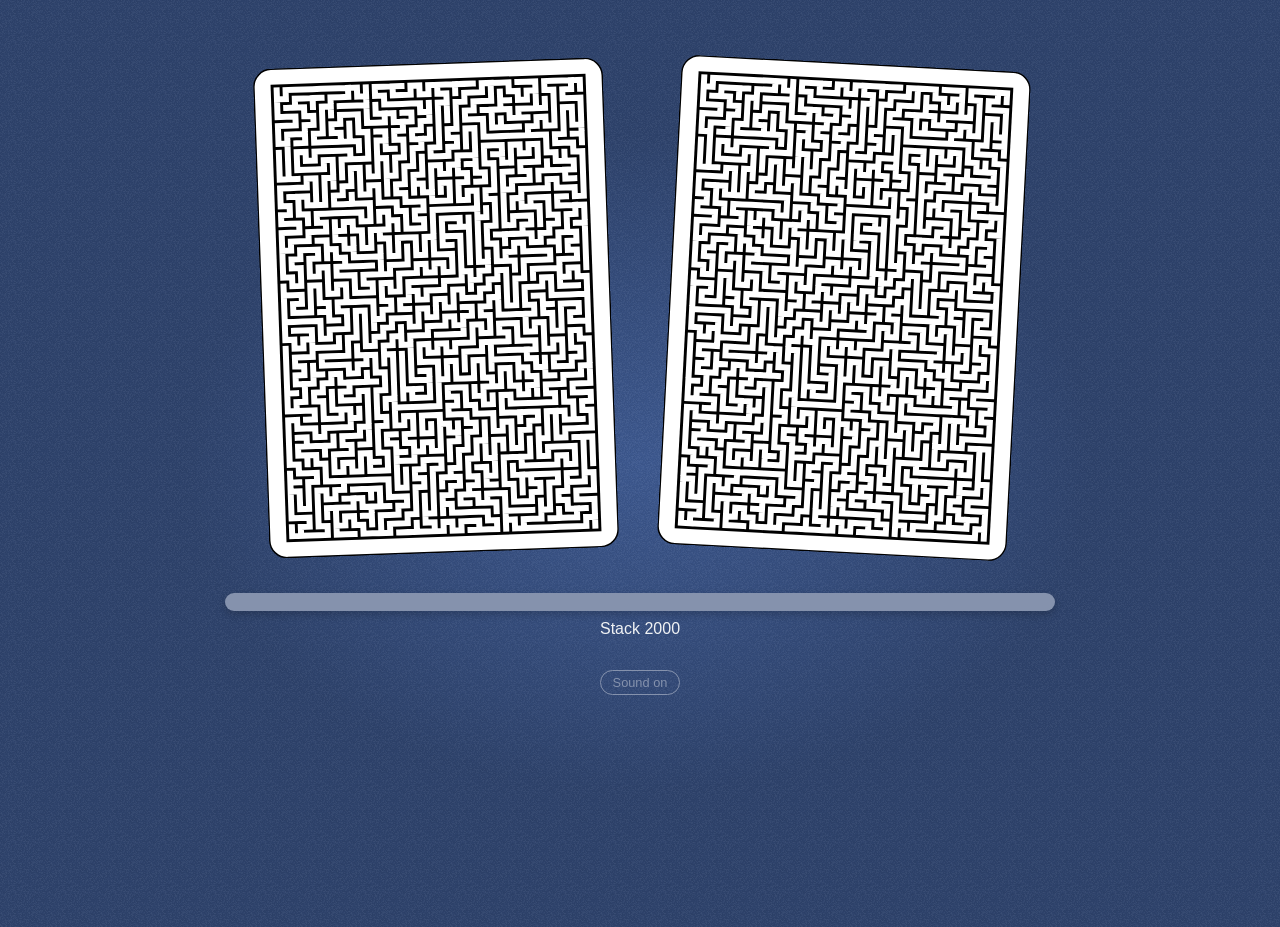
<file: hole-cards.html>
<!DOCTYPE HTML>
<html>

<head>
	<meta charset="utf-8">
	<meta name='viewport' content='width=device-width, initial-scale=1.0, maximum-scale=1.0, user-scalable=no'>
	<meta name="apple-mobile-web-app-capable" content="yes">
	<meta name="apple-mobile-web-app-title" content="Poker">
	<meta name="apple-mobile-web-app-status-bar-style" content="black">
	<meta name="theme-color" content="#ccc" />
	<meta http-equiv="Content-Security-Policy"
		content="default-src 'self'; connect-src 'self'; font-src 'self'; img-src 'self' data: blob:; script-src 'self'; style-src 'self' 'unsafe-inline'; object-src 'none'; base-uri 'self'; form-action 'self'">

	<title>Hole Cards</title>

	<link rel="apple-touch-icon" href="icons/180x180.png" />
	<link rel="shortcut icon" href="icons/favicon.png">
	<link rel="manifest" href="manifest.json">
	<link rel="stylesheet" href="css/style.css">
</head>

<body id="hole-cards">
	<div id="single">
		<div class="hole-cards ">
			<img class="big" src="cards/1B.svg">
			<img class="big" src="cards/1B.svg">
			<div class="pill win-probability hidden"></div>
			<div class="pill hand-strength hidden"></div>
		</div>
		<h3>Player Name</h3>
		<div class="chips"><span class="total">2000</span><span class="bet hidden">0</span><span id="pot"
				class="hidden">0</span>
		</div>
		<div id="single-action-panel" class="hidden">
			<section class="actions">
				<button type="button" id="single-fold-button" class="hidden" name="button">Fold</button>
				<button type="button" id="single-action-button" class="hidden" name="button">Check</button>
				<div id="single-amount-controls" class="amount-controls hidden">
					<button type="button" id="single-amount-decrement-button" class="amount-step-button"
						name="button">-</button>
					<input type="range" id="single-amount-slider" name="amount" value="0" min="0" max="2000" step="10">
					<output id="single-slider-output">0</output>
					<button type="button" id="single-amount-increment-button" class="amount-step-button"
						name="button">+</button>
				</div>
				<a id="single-switch-link" class="action-link hidden" href="remoteTable.html">switch to full table
					view</a>
			</section>
		</div>
		<div id="singleview-notifications" class="hidden">
		</div>
		<button type="button" id="sound-button" class="sound-toggle">Sound on</button>
	</div>
	<script type="module" src="./js/singleView.js"></script>
</body>

</html>
</file>
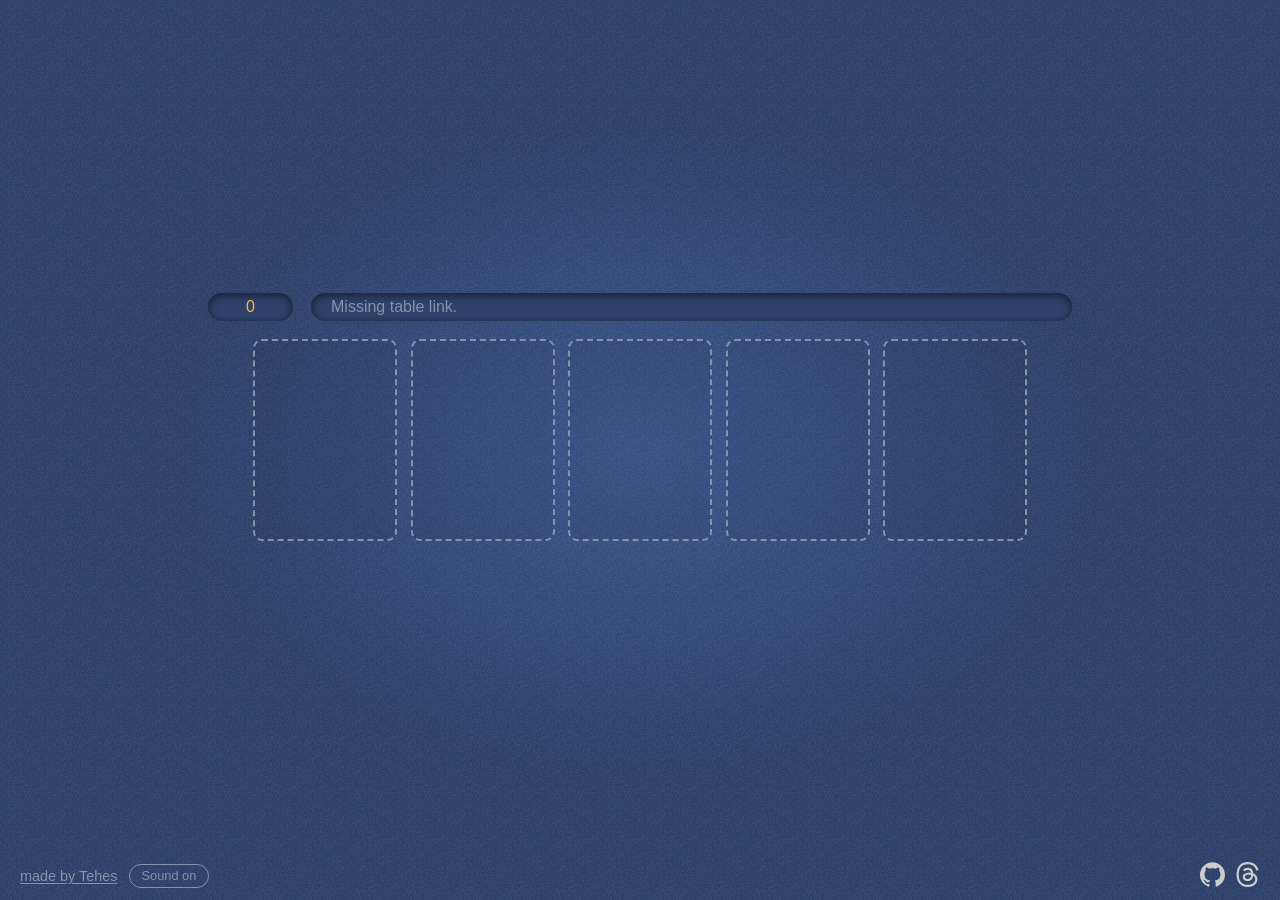
<file: remoteTable.html>
<!DOCTYPE html>
<html>

<head>
	<meta charset="utf-8">
	<meta name="viewport" content="width=device-width, initial-scale=1.0, maximum-scale=1.0, user-scalable=no">
	<meta name="apple-mobile-web-app-capable" content="yes">
	<meta name="apple-mobile-web-app-title" content="Poker">
	<meta name="apple-mobile-web-app-status-bar-style" content="black">
	<meta name="theme-color" content="#2e426b" />
	<meta http-equiv="Content-Security-Policy"
		content="default-src 'self'; connect-src 'self'; font-src 'self'; img-src 'self' data: blob:; script-src 'self'; style-src 'self' 'unsafe-inline'; object-src 'none'; base-uri 'self'; form-action 'self'">

	<title>Remote Table</title>

	<link rel="apple-touch-icon" href="icons/180x180.png" />
	<link rel="icon" href="icons/favicon.png" type="image/png" sizes="32x32">
	<link rel="icon" href="icons/poker-chip.svg" type="image/svg+xml">
	<link rel="manifest" href="manifest.json">
	<link rel="stylesheet" href="css/style.css">
</head>

<body id="remote-table">
	<main>
		<div class="seat hidden" data-seat-slot="0">
			<div class="hole-cards">
				<img class="card" src="cards/1B.svg">
				<img class="card" src="cards/1B.svg">
				<img class="blind-icons hidden dealer" src="icons/dealer.svg">
				<img class="blind-icons hidden small-blind" src="icons/small-blind.svg">
				<img class="blind-icons hidden big-blind" src="icons/big-blind.svg">
				<div class="winner-reaction hidden"></div>
				<div class="pill win-probability hidden"></div>
				<div class="pill hand-strength hidden"></div>
			</div>
			<h3></h3>
			<div class="chips">
				<div class="stack-visual">
					<img src="icons/chip.svg" alt="" style="--stack-index: 0;">
					<img src="icons/chip.svg" alt="" style="--stack-index: 1;">
					<img src="icons/chip.svg" alt="" style="--stack-index: 2;">
					<img src="icons/chip.svg" alt="" style="--stack-index: 3;">
					<img src="icons/chip.svg" alt="" style="--stack-index: 4;">
					<img src="icons/chip.svg" alt="" style="--stack-index: 5;">
					<img src="icons/chip.svg" alt="" style="--stack-index: 6;">
					<img src="icons/chip.svg" alt="" style="--stack-index: 7;">
					<img src="icons/chip.svg" alt="" style="--stack-index: 8;">
					<img src="icons/chip.svg" alt="" style="--stack-index: 9;">
				</div>
				<div class="stack-values">
					<div class="total">0</div>
					<div class="bet">0</div>
				</div>
			</div>
		</div>
		<div class="seat hidden" data-seat-slot="1">
			<div class="hole-cards">
				<img class="card" src="cards/1B.svg">
				<img class="card" src="cards/1B.svg">
				<img class="blind-icons hidden dealer" src="icons/dealer.svg">
				<img class="blind-icons hidden small-blind" src="icons/small-blind.svg">
				<img class="blind-icons hidden big-blind" src="icons/big-blind.svg">
				<div class="winner-reaction hidden"></div>
				<div class="pill win-probability hidden"></div>
				<div class="pill hand-strength hidden"></div>
			</div>
			<h3></h3>
			<div class="chips">
				<div class="stack-visual">
					<img src="icons/chip.svg" alt="" style="--stack-index: 0;">
					<img src="icons/chip.svg" alt="" style="--stack-index: 1;">
					<img src="icons/chip.svg" alt="" style="--stack-index: 2;">
					<img src="icons/chip.svg" alt="" style="--stack-index: 3;">
					<img src="icons/chip.svg" alt="" style="--stack-index: 4;">
					<img src="icons/chip.svg" alt="" style="--stack-index: 5;">
					<img src="icons/chip.svg" alt="" style="--stack-index: 6;">
					<img src="icons/chip.svg" alt="" style="--stack-index: 7;">
					<img src="icons/chip.svg" alt="" style="--stack-index: 8;">
					<img src="icons/chip.svg" alt="" style="--stack-index: 9;">
				</div>
				<div class="stack-values">
					<div class="total">0</div>
					<div class="bet">0</div>
				</div>
			</div>
		</div>
		<div class="seat hidden" data-seat-slot="2">
			<div class="hole-cards">
				<img class="card" src="cards/1B.svg">
				<img class="card" src="cards/1B.svg">
				<img class="blind-icons hidden dealer" src="icons/dealer.svg">
				<img class="blind-icons hidden small-blind" src="icons/small-blind.svg">
				<img class="blind-icons hidden big-blind" src="icons/big-blind.svg">
				<div class="winner-reaction hidden"></div>
				<div class="pill win-probability hidden"></div>
				<div class="pill hand-strength hidden"></div>
			</div>
			<h3></h3>
			<div class="chips">
				<div class="stack-visual">
					<img src="icons/chip.svg" alt="" style="--stack-index: 0;">
					<img src="icons/chip.svg" alt="" style="--stack-index: 1;">
					<img src="icons/chip.svg" alt="" style="--stack-index: 2;">
					<img src="icons/chip.svg" alt="" style="--stack-index: 3;">
					<img src="icons/chip.svg" alt="" style="--stack-index: 4;">
					<img src="icons/chip.svg" alt="" style="--stack-index: 5;">
					<img src="icons/chip.svg" alt="" style="--stack-index: 6;">
					<img src="icons/chip.svg" alt="" style="--stack-index: 7;">
					<img src="icons/chip.svg" alt="" style="--stack-index: 8;">
					<img src="icons/chip.svg" alt="" style="--stack-index: 9;">
				</div>
				<div class="stack-values">
					<div class="total">0</div>
					<div class="bet">0</div>
				</div>
			</div>
		</div>
		<div class="seat hidden" data-seat-slot="3">
			<div class="hole-cards">
				<img class="card" src="cards/1B.svg">
				<img class="card" src="cards/1B.svg">
				<img class="blind-icons hidden dealer" src="icons/dealer.svg">
				<img class="blind-icons hidden small-blind" src="icons/small-blind.svg">
				<img class="blind-icons hidden big-blind" src="icons/big-blind.svg">
				<div class="winner-reaction hidden"></div>
				<div class="pill win-probability hidden"></div>
				<div class="pill hand-strength hidden"></div>
			</div>
			<h3></h3>
			<div class="chips">
				<div class="stack-visual">
					<img src="icons/chip.svg" alt="" style="--stack-index: 0;">
					<img src="icons/chip.svg" alt="" style="--stack-index: 1;">
					<img src="icons/chip.svg" alt="" style="--stack-index: 2;">
					<img src="icons/chip.svg" alt="" style="--stack-index: 3;">
					<img src="icons/chip.svg" alt="" style="--stack-index: 4;">
					<img src="icons/chip.svg" alt="" style="--stack-index: 5;">
					<img src="icons/chip.svg" alt="" style="--stack-index: 6;">
					<img src="icons/chip.svg" alt="" style="--stack-index: 7;">
					<img src="icons/chip.svg" alt="" style="--stack-index: 8;">
					<img src="icons/chip.svg" alt="" style="--stack-index: 9;">
				</div>
				<div class="stack-values">
					<div class="total">0</div>
					<div class="bet">0</div>
				</div>
			</div>
		</div>
		<div class="seat hidden" data-seat-slot="4">
			<div class="hole-cards">
				<img class="card" src="cards/1B.svg">
				<img class="card" src="cards/1B.svg">
				<img class="blind-icons hidden dealer" src="icons/dealer.svg">
				<img class="blind-icons hidden small-blind" src="icons/small-blind.svg">
				<img class="blind-icons hidden big-blind" src="icons/big-blind.svg">
				<div class="winner-reaction hidden"></div>
				<div class="pill win-probability hidden"></div>
				<div class="pill hand-strength hidden"></div>
			</div>
			<h3></h3>
			<div class="chips">
				<div class="stack-visual">
					<img src="icons/chip.svg" alt="" style="--stack-index: 0;">
					<img src="icons/chip.svg" alt="" style="--stack-index: 1;">
					<img src="icons/chip.svg" alt="" style="--stack-index: 2;">
					<img src="icons/chip.svg" alt="" style="--stack-index: 3;">
					<img src="icons/chip.svg" alt="" style="--stack-index: 4;">
					<img src="icons/chip.svg" alt="" style="--stack-index: 5;">
					<img src="icons/chip.svg" alt="" style="--stack-index: 6;">
					<img src="icons/chip.svg" alt="" style="--stack-index: 7;">
					<img src="icons/chip.svg" alt="" style="--stack-index: 8;">
					<img src="icons/chip.svg" alt="" style="--stack-index: 9;">
				</div>
				<div class="stack-values">
					<div class="total">0</div>
					<div class="bet">0</div>
				</div>
			</div>
		</div>
		<div class="seat hidden" data-seat-slot="5">
			<div class="hole-cards">
				<img class="card" src="cards/1B.svg">
				<img class="card" src="cards/1B.svg">
				<img class="blind-icons hidden dealer" src="icons/dealer.svg">
				<img class="blind-icons hidden small-blind" src="icons/small-blind.svg">
				<img class="blind-icons hidden big-blind" src="icons/big-blind.svg">
				<div class="winner-reaction hidden"></div>
				<div class="pill win-probability hidden"></div>
				<div class="pill hand-strength hidden"></div>
			</div>
			<h3></h3>
			<div class="chips">
				<div class="stack-visual">
					<img src="icons/chip.svg" alt="" style="--stack-index: 0;">
					<img src="icons/chip.svg" alt="" style="--stack-index: 1;">
					<img src="icons/chip.svg" alt="" style="--stack-index: 2;">
					<img src="icons/chip.svg" alt="" style="--stack-index: 3;">
					<img src="icons/chip.svg" alt="" style="--stack-index: 4;">
					<img src="icons/chip.svg" alt="" style="--stack-index: 5;">
					<img src="icons/chip.svg" alt="" style="--stack-index: 6;">
					<img src="icons/chip.svg" alt="" style="--stack-index: 7;">
					<img src="icons/chip.svg" alt="" style="--stack-index: 8;">
					<img src="icons/chip.svg" alt="" style="--stack-index: 9;">
				</div>
				<div class="stack-values">
					<div class="total">0</div>
					<div class="bet">0</div>
				</div>
			</div>
		</div>
		<div id="table-middle">
			<section class="infos">
				<div id="pot">0</div>
				<div id="notification">Loading table...</div>
			</section>
			<section id="community-cards">
				<div class="cardslot"></div>
				<div class="cardslot"></div>
				<div class="cardslot"></div>
				<div class="cardslot"></div>
				<div class="cardslot"></div>
			</section>
			<section class="actions">
				<button type="button" id="fold-button" class="hidden" name="button">
					Fold
				</button>
				<button type="button" id="action-button" class="hidden" name="button">
					Check
				</button>
				<div id="amount-controls" class="amount-controls hidden">
					<button type="button" id="amount-decrement-button" class="amount-step-button"
						name="button">-</button>
					<input type="range" id="amount-slider" name="amount" value="0" min="0" max="2000" step="10">
					<output>0</output>
					<button type="button" id="amount-increment-button" class="amount-step-button"
						name="button">+</button>
				</div>
				<a id="remote-switch-link" class="action-link hidden" href="hole-cards.html">switch to companion
					view</a>
			</section>
		</div>
	</main>
	<footer>
		<div id="credit">
			<a href="https://github.com/Tehes">made by Tehes</a>
			<button type="button" id="sound-button" class="sound-toggle">Sound on</button>
		</div>
		<div id="social">
			<a href="https://github.com/Tehes/poker"><img alt="Github-Logo" src="social/github.svg" width="25"
					height="25"></a>
			<a href="https://www.threads.net/@tehes83"><img alt="Threads-Logo" src="social/threads.svg" width="25"
					height="25"></a>
		</div>
	</footer>
	<script type="module" src="./js/remoteTable.js"></script>
</body>

</html>
</file>
<file: css/style.css>
:root {
    --achromatic: 0, 0%;
    --blue: hsl(220, 40%, 30%);
    --blue-darker: hsl(221, 39%, 20%);
    --blue-lighter: hsl(220, 40%, 40%);
    --blue-lightest: hsl(221, 20%, 60%);
    --font-color: hsl(220, 14%, 95%);
    --red-suit: hsl(0, 100%, 50%);
    --black-suit: hsl(var(--achromatic), 0%);
    --shadow: rgba(0, 0, 0, 0.4) 0px 3px 8px;
    --shadow-pressed: rgba(0, 0, 0, 0.6) 0px 2px 8px;
    --shadow-light: rgba(0, 0, 0, 0.2) 0px 3px 8px;
    --shadow-close: hsla(0, 0%, 0%, 0.5) 1px 1px 4px;
    --yellow: hsl(40, 90%, 60%);
    --yellow-active: hsl(40, 100%, 50%);
    --invalid: hsl(0, 100%, 50%)
}

* {
    box-sizing: border-box;
    touch-action: manipulation;
    /* disable double tap to zoom */
}

html {
    -webkit-tap-highlight-color: rgba(0, 0, 0, 0);
    min-height: 100dvh;
    margin: 0;
    padding: 0;
    background-color: var(--blue);
}

body {
    user-select: none;
    -webkit-user-select: none;
    -webkit-touch-callout: none;
    margin: 0;
    padding: 0;
    color: var(--font-color);
    font-size: 100%;
    font-family: 'Secular One', sans-serif;
    /* Uses dynamic viewport height for better handling of mobile viewports */
    min-height: inherit;
    display: flex;
    flex-direction: column;
    background-image: radial-gradient(var(--blue-lighter) 0%, var(--blue) 50%),
        url("[data-uri] nO3Wp/3fEV5a+4wz //6qy8JxjZsmxxy5+4w9CDNJY09T072iKG0EnOS0arEYgXqYnXcYHwjTtUNAcMelOd4xpkoqiTYICWFq0JSiPfPDQdnt+4/wuqcXY47QILbgAAAABJRU5ErkJggg==");
    background-repeat: no-repeat, repeat;
    background-size: cover, auto;
    background-blend-mode: overlay;
}

@supports not (height: 100dvh) {
    html {
        height: -webkit-fill-available;
    }

    body {
        min-height: -webkit-fill-available;
    }
}

h1,
h2,
h3,
h4 {
    font-weight: normal;
    margin: 0;
    padding: 0;
}

a {
    text-decoration-skip-ink: auto;
    color: currentColor;
    text-decoration: none;
}

a:where(:hover, :focus) {
    color: var(--font-color);
}

button {
    width: clamp(71px, 18vw, 138px);
    background-color: var(--yellow);
    color: var(--blue-darker);
    border: none;
    padding: 1.5vmin 3vmin;
    margin: 0 2vmin;
    font-size: 1em;
    font-family: 'Secular One', sans-serif;
    border-radius: 1vmin;
    cursor: pointer;
    box-shadow: var(--shadow);
}

button:active {
    box-shadow: var(--shadow-pressed);
    background-color: var(--yellow-active);
    transform: translateY(1px);
}

button:disabled {
    opacity: 0.7;
    cursor: default;
    box-shadow: var(--shadow-light);
}

:where(button, input, summary, [contenteditable="true"]):focus-visible {
    outline: 2px solid var(--yellow);
    outline-offset: 3px;
}

.amount-step-button {
    flex: 0 0 45px;
    padding: 1.5vmin 0;
    margin: 0;
    max-height: 25px;
    border-radius: 999px;
    display: inline-flex;
    align-items: center;
    justify-content: center;
    font-size: 1.5rem;
    line-height: 1;
}

.amount-controls {
    flex: 1 1 445px;
    max-width: 100%;
    display: flex;
    align-items: center;
    flex-wrap: wrap;
    gap: 2vmin;
    margin: 0 2vmin;
}

.pot-presets {
    flex: 1 0 100%;
    display: grid;
    grid-template-columns: repeat(6, minmax(0, 1fr));
    gap: 8px;
    margin-top: 4px;
}

.pot-presets.is-three-bet {
    grid-template-columns: repeat(3, minmax(0, 1fr));
}

.pot-presets > span {
    grid-column: 1 / -1;
    color: var(--blue-lightest);
    font-size: 0.78rem;
    text-align: center;
}

.pot-presets > button {
    width: 100%;
    min-width: 0;
    min-height: 44px;
    margin: 0;
    padding: 0.4rem;
    border: 1px solid hsla(0, 0%, 100%, 0.2);
    border-radius: 8px;
    background: var(--blue-darker);
    color: var(--font-color);
    box-shadow: none;
    font-size: 0.9rem;
}

.pot-presets > button:where(:hover, :focus-visible) {
    background: var(--blue);
}

.pot-presets > button:disabled {
    opacity: 0.4;
}

.action-link {
    padding: 1vmin 2vmin;
    border-radius: 1vmin;
    border: 1px solid var(--font-color);
    background-color: var(--blue);
    color: var(--font-color);
    font-size: 0.9rem;
    box-shadow: var(--shadow);
    width: max-content;
}

.action-link:where(:hover, :focus) {
    color: var(--yellow);
    border: 1px solid var(--yellow);
}

.action-link:active {
    color: var(--yellow-active);
    border: 1px solid var(--yellow-active);
    box-shadow: var(--shadow-pressed);
    transform: translateY(1px);
}

#start-button,
#new-round-cancel-button,
#instructions-button,
#fast-forward-button {
    width: auto;
}

#new-round-countdown-value {
    display: inline-block;
    min-width: 2ch;
    text-align: left;
    font-variant-numeric: tabular-nums;
}

.new-round-controls {
    display: inline-flex;
    align-items: center;
}

.new-round-controls.new-round-countdown-active {
    margin: 0 2vmin;
    border-radius: 1vmin;
    box-shadow: var(--shadow);
}

#start-button.new-round-countdown-active {
    margin: 0;
    border-top-right-radius: 0;
    border-bottom-right-radius: 0;
    box-shadow: none;
}

#new-round-cancel-button.new-round-countdown-active {
    background-color: var(--blue-darker);
    color: var(--yellow);
    margin: 0;
    border-top-left-radius: 0;
    border-bottom-left-radius: 0;
    box-shadow: none;
}

#start-button.new-round-countdown-active:active,
#new-round-cancel-button.new-round-countdown-active:active {
    background-color: var(--blue);
    box-shadow: none;
    transform: none;
}

input[type=range] {
    flex: 1 1 auto;
    min-width: 0;
    margin: 10px 0;
    -webkit-appearance: none;
    appearance: none;
    height: 25px;
    background: var(--yellow);
    outline: none;
    border-radius: 15px;
    box-shadow: var(--shadow);
}

input[type=range]::-webkit-slider-thumb {
    -webkit-appearance: none;
    appearance: none;
    width: 45px;
    height: 45px;
    background: url('../icons/chip.svg'), var(--yellow);
    cursor: pointer;
    border-radius: 50%;
    box-shadow: var(--shadow);
}

input[type=range]::-moz-range-thumb {
    width: 45px;
    height: 45px;
    background: url('../icons/chip.svg'), var(--yellow);
    cursor: pointer;
    border-radius: 50%;
    box-shadow: var(--shadow);
}

input[type=range]:disabled {
    opacity: 0.7;
}

output {
    width: 76px;
    text-align: center;
    background-color: var(--blue);
    box-shadow: inset var(--shadow-pressed);
    color: var(--yellow);
    border-radius: 999px;
    padding: 5px 1rem;
    font-size: 1em;
}

output.invalid {
    color: var(--invalid);
}

.hidden {
    display: none !important;
}

.local-file-help {
    position: fixed;
    inset: 0;
    z-index: 3000;
    display: grid;
    place-items: center;
    padding: 1rem;
    background: hsla(221, 39%, 10%, 0.95);
}

.local-file-help > div {
    width: min(460px, 100%);
    padding: 1.5rem;
    border: 1px solid hsla(0, 0%, 100%, 0.2);
    border-radius: 15px;
    background: var(--blue-darker);
    box-shadow: var(--shadow);
}

.local-file-help p {
    margin-bottom: 0;
    line-height: 1.5;
}

.local-file-help code {
    color: var(--yellow);
}

/* The table chrome keeps review and session controls away from the playing surface. */
.table-header {
    position: relative;
    z-index: 1500;
    display: flex;
    align-items: center;
    justify-content: space-between;
    gap: 1rem;
    width: min(1200px, calc(100% - 32px));
    min-height: 64px;
    margin: 12px auto 0;
    padding: 10px 12px 10px 20px;
    border: 1px solid hsla(0, 0%, 100%, 0.14);
    border-radius: 16px;
    background: color-mix(in srgb, var(--blue-darker) 92%, transparent);
    box-shadow: var(--shadow);
    backdrop-filter: blur(14px);
}

.table-header-copy {
    min-width: 0;
    display: flex;
    flex-direction: column;
    gap: 0.2rem;
}

.table-eyebrow {
    color: var(--blue-lightest);
    font-size: 0.7rem;
    letter-spacing: 0.16em;
    line-height: 1.1;
}

.table-origin-credit {
    color: var(--blue-lightest);
    font-size: 0.72rem;
    line-height: 1.3;
}

.table-origin-credit a,
.account-origin-credit a,
#credit a {
    text-decoration: underline;
    text-underline-offset: 0.15em;
}

.table-header .cash-status {
    color: var(--font-color);
    font-size: 0.95rem;
    line-height: 1.25;
    font-variant-numeric: tabular-nums;
}

.table-menu-wrap {
    position: relative;
    flex: 0 0 auto;
}

#table-menu-button {
    display: inline-flex;
    align-items: center;
    justify-content: center;
    gap: 0.6rem;
    width: auto;
    min-height: 44px;
    margin: 0;
    padding: 0.55rem 0.85rem;
    border: 1px solid hsla(0, 0%, 100%, 0.22);
    border-radius: 10px;
    background: hsla(0, 0%, 100%, 0.07);
    box-shadow: none;
    color: var(--font-color);
    font-size: 0.9rem;
    line-height: 1;
}

#table-menu-button:where(:hover, [aria-expanded="true"]) {
    background: hsla(0, 0%, 100%, 0.13);
    border-color: var(--blue-lightest);
}

.menu-icon {
    display: flex;
    flex-direction: column;
    justify-content: center;
    gap: 4px;
    width: 18px;
    height: 18px;
}

.menu-icon span {
    width: 18px;
    height: 2px;
    border-radius: 2px;
    background: currentColor;
}

.table-menu {
    position: absolute;
    top: calc(100% + 8px);
    right: 0;
    z-index: 1501;
    width: min(330px, calc(100vw - 24px));
    max-height: calc(100dvh - 90px);
    overflow-y: auto;
    padding: 8px;
    border: 1px solid hsla(0, 0%, 100%, 0.18);
    border-radius: 14px;
    background: var(--blue-darker);
    box-shadow: 0 20px 48px rgba(0, 0, 0, 0.42);
    animation: table-menu-enter 160ms ease-out;
}

@keyframes table-menu-enter {
    from { opacity: 0; transform: translateY(-5px); }
    to { opacity: 1; transform: translateY(0); }
}

.menu-section {
    display: flex;
    flex-direction: column;
    gap: 2px;
    padding: 8px 0;
}

.menu-section + .menu-section {
    border-top: 1px solid hsla(0, 0%, 100%, 0.12);
}

.menu-heading {
    padding: 5px 10px 7px;
    color: var(--blue-lightest);
    font-size: 0.7rem;
    letter-spacing: 0.14em;
    text-transform: uppercase;
}

.table-menu .menu-section > button {
    width: 100%;
    min-height: 44px;
    margin: 0;
    padding: 9px 10px;
    border: 0;
    border-radius: 8px;
    background: transparent;
    box-shadow: none;
    color: var(--font-color);
    font-size: 0.98rem;
    line-height: 1.3;
    text-align: left;
}

.table-menu .menu-section > button:where(:hover, :focus-visible) {
    background: hsla(0, 0%, 100%, 0.1);
}

.table-menu .menu-section > button:active {
    transform: none;
    background: hsla(0, 0%, 100%, 0.16);
}

.table-menu .menu-section > .menu-link {
    display: flex;
    align-items: center;
    justify-content: space-between;
    gap: 10px;
}

.table-menu .menu-link::after {
    content: "›";
    flex: 0 0 auto;
    color: var(--blue-lightest);
    font-size: 1.3rem;
    line-height: 1;
}

.account-status {
    margin: 0 10px 8px;
    color: var(--blue-lightest);
    font-size: 0.85rem;
    overflow-wrap: anywhere;
}

.account-gate {
    position: fixed;
    inset: 0;
    z-index: 3000;
    display: grid;
    place-items: center;
    padding: 16px;
    overflow-y: auto;
    background: var(--blue-darker);
}

.account-card {
    width: min(420px, 100%);
    display: grid;
    gap: 1rem;
    padding: 1.5rem;
    border: 1px solid hsla(0, 0%, 100%, 0.18);
    border-radius: 15px;
    background: var(--blue);
    box-shadow: var(--shadow);
}

.account-card p {
    margin: 0;
    color: var(--blue-lightest);
}

.account-card .account-origin-credit {
    font-size: 0.82rem;
    line-height: 1.45;
}

#account-google-button {
    width: 100%;
    min-height: 44px;
    margin: 0;
}

.account-card form,
.account-card label {
    display: grid;
    gap: 0.5rem;
}

.account-card input {
    min-height: 44px;
    width: 100%;
    padding: 0.6rem;
    border: 1px solid var(--blue-lightest);
    border-radius: 8px;
    background: var(--blue-darker);
    color: var(--font-color);
    font: inherit;
}

.account-actions {
    display: flex;
    flex-wrap: wrap;
    gap: 0.5rem;
}

.account-actions button {
    width: auto;
    min-height: 44px;
    margin: 0;
    padding: 0.55rem 0.8rem;
}

.menu-setting {
    min-width: 0;
    margin: 0;
    padding: 4px 10px 8px;
    border: 0;
}

.menu-setting legend {
    padding: 0;
    color: var(--font-color);
    font-size: 0.88rem;
}

.menu-choice {
    display: grid;
    grid-template-columns: repeat(2, minmax(0, 1fr));
    gap: 3px;
    margin-top: 6px;
    padding: 3px;
    border: 1px solid hsla(0, 0%, 100%, 0.2);
    border-radius: 10px;
    background: hsla(0, 0%, 100%, 0.06);
}

.menu-choice label {
    position: relative;
    min-width: 0;
    cursor: pointer;
}

.menu-choice input {
    position: absolute;
    width: 1px;
    height: 1px;
    opacity: 0;
}

.menu-choice span {
    display: flex;
    align-items: center;
    justify-content: center;
    min-height: 44px;
    border-radius: 7px;
    color: var(--font-color);
    font-size: 0.88rem;
}

.menu-choice label:hover span {
    background: hsla(0, 0%, 100%, 0.1);
}

.menu-choice input:checked + span {
    background: var(--yellow);
    color: var(--blue-darker);
}

.menu-choice input:focus-visible + span {
    outline: 2px solid var(--yellow);
    outline-offset: 2px;
}

.table-menu .menu-section > .menu-danger {
    color: hsl(8, 90%, 78%);
}

.session-confirm {
    margin: 4px 4px 2px;
    padding: 10px;
    border: 1px solid hsla(8, 90%, 78%, 0.28);
    border-radius: 10px;
    background: hsla(8, 60%, 40%, 0.12);
}

.session-confirm p {
    margin: 0 0 10px;
    font-size: 0.88rem;
    line-height: 1.4;
}

.session-confirm > div {
    display: flex;
    gap: 8px;
}

.session-confirm button {
    flex: 1;
    width: auto;
    min-height: 44px;
    margin: 0;
    padding: 8px;
    border-radius: 8px;
    background: hsla(0, 0%, 100%, 0.1);
    color: var(--font-color);
    box-shadow: none;
    font-size: 0.8rem;
}

#end-session-confirm-button {
    background: hsl(8, 65%, 54%);
    color: white;
}

@media (prefers-reduced-motion: reduce) {
    .table-menu { animation: none; }
}

/*
-------------------------------------------------------------------
GRID
-------------------------------------------------------------------
*/
main {
    position: relative;
    z-index: 0;
    width: 100vw;
    flex: 1;
    place-items: center;
    display: grid;
    grid-template-columns: repeat(3, 1fr);
    grid-template-rows: 1fr auto 1fr;
    grid-column-gap: 0px;
    grid-row-gap: 2vh;
}

main .seat {
    width: 22vmin;
    min-width: 120px;
    transition: all 0.5s;
}

main .seat .hole-cards img {
    transition: all 0.3s;
}

.seat:nth-of-type(1) {
    grid-area: 1 / 1 / 2 / 2;
}

.seat:nth-of-type(2) {
    grid-area: 1 / 2 / 2 / 3;
}

.seat:nth-of-type(3) {
    grid-area: 1 / 3 / 2 / 4;
}

.seat:nth-of-type(6) {
    grid-area: 3 / 1 / 4 / 2;
}

.seat:nth-of-type(5) {
    grid-area: 3 / 2 / 4 / 3;
}

.seat:nth-of-type(4) {
    grid-area: 3 / 3 / 4 / 4;
}

#table-middle {
    grid-area: 2 / 1 / 3 / 4;
}

/*
-------------------------------------------------------------------
SINGLE VIEW
-------------------------------------------------------------------
*/

#hole-cards {
    display: flex;
    justify-content: center;
    flex-direction: initial;
}

/* When a player folds, bring their hole cards closer together with directional shift */
#single.folded .hole-cards img:nth-of-type(1) {
    transform: translateX(6.5vmin) rotate(-0.5deg);
    transition: all 0.3s;
}

#single.folded .hole-cards img:nth-of-type(2) {
    transform: translateX(-6.5vmin) rotate(1deg);
    transition: all 0.3s;
}

#single {
    display: flex;
    flex-direction: column;
    justify-content: flex-start;
    min-height: 100dvh;
    width: 100vw;
    margin: 3vmin 3vmin 0 3vmin;
    max-width: 830px;
}

#singleview-notifications {
    display: flex;
    flex-direction: column;
    gap: 1rem;
    margin-top: 1.5rem;
    padding-bottom: 0.5rem;
}

#singleview-notifications div {
    padding-bottom: 0.5rem;
    border-bottom: 1px dashed var(--font-color);
}

#single .sound-toggle {
    align-self: center;
    margin: 1rem 0;
}

#single-action-status {
    color: var(--yellow);
    text-align: center;
}

#single .chips {
    margin-bottom: 1rem;
}

#single .chips :where(.total, .bet) {
    text-align: center;
}

#single .chips .bet::before {
    content: "Bet ";
}

#single .chips .total::before {
    content: "Stack ";
}

#single .chips #pot::before {
    content: "Pot ";
}

#single #pot {
    color: var(--yellow-active);
}

#single-switch-link {
    margin-top: 1rem;
}

/*
-------------------------------------------------------------------
REMOTE TABLE
-------------------------------------------------------------------
*/

#remote-table #notification:has(span) {
    cursor: default;
    padding-right: 20px;
}

#remote-table #notification:has(span)::after {
    content: none;
}

#remote-table #notification:has(span):hover,
#remote-table #notification:has(span):active {
    background-color: var(--blue);
    border: none;
    box-shadow: inset var(--shadow-pressed);
    transform: none;
}

/*
-------------------------------------------------------------------
TABLE-MIDDLE
-------------------------------------------------------------------
*/

#table-middle {
    display: flex;
    flex-direction: column;
    align-items: center;
    justify-content: center;
    gap: clamp(12px, 2vh, 24px);
}

.infos {
    display: flex;
    gap: 2vmin;
    justify-content: center;
    width: 96vmin;
}

.infos div {
    padding: 5px 20px;
    background-color: var(--blue);
    box-shadow: inset var(--shadow-pressed);
    color: var(--yellow);
    border-radius: 999px;
    min-width: 85px;
    text-align: center;
    flex: 0 0 auto;
}

#notification {
    color: var(--blue-lightest);
    flex: 1 1 auto;
    min-width: 0;
    position: relative;
    text-align: left;
    text-overflow: ellipsis;
    overflow-x: hidden;
    white-space: nowrap;
    transition: background-color 0.15s ease, box-shadow 0.15s ease, transform 0.15s ease;
}

#notification:has(span) {
    cursor: pointer;
    padding-right: 33px;
}

#notification:has(span)::after {
    content: "";
    position: absolute;
    top: 50%;
    right: 20px;
    width: 10px;
    height: 10px;
    border-top: 2px solid var(--blue-lightest);
    border-right: 2px solid var(--blue-lightest);
    transform: translateY(-50%) rotate(45deg);
}

#notification:has(span):hover {
    background-color: var(--blue);
    border: 1px solid hsla(0, 0%, 100%, 0.15);
    box-shadow: var(--shadow);
    transform: translateY(-1px);
}

#notification:has(span):active {
    background-color: var(--blue-darker);
    border: none;
    box-shadow: inset var(--shadow-pressed);
    transform: translateY(1px);
}

#notification span:not(:last-child)::after {
    content: " | ";
    color: var(--blue-lightest);
}

#notification span:first-child {
    color: var(--font-color);
}

#pot::before {
    content: "";
}

#community-cards {
    display: flex;
    gap: 1.5vmin;
}

#community-cards div {
    flex: 0 0 auto;
}

#second-runout {
    display: flex;
    align-items: center;
    gap: 1.5vmin;
}

#second-runout.hidden {
    display: none;
}

#second-runout span {
    color: var(--yellow);
    font-size: clamp(0.75rem, 1.5vmin, 1rem);
    white-space: nowrap;
}

#table-middle:has(#second-runout:not(.hidden)) #community-cards::before {
    content: "Run 1";
    align-self: center;
    color: var(--yellow);
    font-size: clamp(0.75rem, 1.5vmin, 1rem);
    white-space: nowrap;
}

#table-middle:has(#second-runout:not(.hidden)) :is(#community-cards, #second-runout) .cardslot {
    width: min(11vmin, 11vh);
}

.cardslot {
    width: 16vmin;
    height: auto;
    aspect-ratio: 5/7;
    border-radius: 1vmin;
}

.cardslot:empty {
    border: 0.25vmin dashed var(--blue-lightest);
    background-color: hsla(0, 0%, 0%, 5%);
}

.cardslot img {
    width: 100%;
    height: 100%;
    display: block;
}

.actions {
    display: flex;
    flex-wrap: wrap;
    justify-content: center;
    align-items: center;
    width: 100%;
    gap: 0.75rem;
}

.actions > button,
.actions .new-round-controls button {
    width: auto;
    min-width: 116px;
    min-height: 48px;
    margin: 0;
    padding: 0.7rem 1.25rem;
    border-radius: 12px;
    font-size: clamp(1rem, 1.3vw, 1.15rem);
    line-height: 1.2;
}

.actions > #fold-button,
.actions > #fast-forward-button {
    border: 1px solid hsla(0, 0%, 100%, 0.2);
    background: var(--blue-darker);
    color: var(--font-color);
}

.actions > #fold-button:where(:hover, :focus-visible),
.actions > #fast-forward-button:where(:hover, :focus-visible) {
    background: var(--blue);
}

.actions .amount-controls {
    flex: 0 1 640px;
    margin: 2px auto 0;
}

.actions .new-round-controls #new-round-cancel-button {
    min-width: 48px;
    padding-inline: 0;
}

.cash-setup {
    flex: 0 1 900px;
    max-width: calc(100% - 24px);
    text-align: center;
    display: flex;
    justify-content: center;
    align-items: center;
    flex-wrap: wrap;
    gap: 0.5rem 1rem;
    padding: 14px 18px;
    border: 1px solid hsla(0, 0%, 100%, 0.12);
    border-radius: 14px;
    background: color-mix(in srgb, var(--blue-darker) 75%, transparent);
}

.cash-setup label {
    display: inline-flex;
    align-items: center;
    gap: 0.35rem;
    white-space: nowrap;
}

.cash-setup input[type="number"] {
    width: 4.5rem;
    min-height: 40px;
    padding: 0.4rem;
    border: 0;
    border-radius: 0.25rem;
    font: inherit;
}

.cash-blind-preview {
    padding: 0.45rem 0.65rem;
    border-radius: 8px;
    background: var(--blue-darker);
    color: var(--font-color);
    white-space: nowrap;
}

/*
-------------------------------------------------------------------
OVERLAY
-------------------------------------------------------------------
*/

#overlay-backdrop {
    position: fixed;
    inset: 0;
    z-index: 2000;
    background-color: hsla(0, 0%, 0%, 0.4);
}

.overlay-panel {
    position: fixed;
    top: 50%;
    left: 50%;
    z-index: 2001;
    transform: translate(-50%, -50%);
    max-width: 96vw;
    max-height: calc(100vh - 5vmin);
    display: flex;
    flex-direction: column;
    gap: 1rem;
    overflow: hidden;
    padding: 1.25rem;
    border-radius: 15px;
    background-color: var(--blue);
    box-shadow: var(--shadow);
    border: 1px solid hsla(0, 0%, 100%, 0.08);
}

.log-panel {
    width: min(720px, 96vw);
    max-height: min(80vh, 860px);
}

.hand-text-panel {
    width: min(820px, 96vw);
    max-height: min(94dvh, 900px);
}

.hand-text-panel h2 {
    text-align: center;
}

.hand-history-pickers {
    display: grid;
    grid-template-columns: repeat(2, minmax(0, 1fr));
    gap: 0.75rem;
}

.hand-history-pickers label {
    display: flex;
    flex-direction: column;
    gap: 0.3rem;
    min-width: 0;
    color: var(--blue-lightest);
    font-size: 0.84rem;
}

.hand-history-pickers select {
    width: 100%;
    min-height: 44px;
    padding: 0.45rem;
    border: 1px solid var(--blue-lightest);
    border-radius: 8px;
    background: var(--blue-darker);
    color: var(--font-color);
    font: inherit;
}

.hand-view-tabs {
    display: flex;
    gap: 0.5rem;
    border-bottom: 1px solid hsla(0, 0%, 100%, 0.15);
}

.hand-view-tabs button {
    width: auto;
    min-height: 44px;
    margin: 0;
    padding: 0.55rem 0.9rem;
    border-radius: 8px 8px 0 0;
    background: transparent;
    box-shadow: none;
    color: var(--blue-lightest);
}

.hand-view-tabs button.selected {
    background: var(--blue-darker);
    color: var(--font-color);
    box-shadow: inset 0 -2px var(--yellow);
}

.hand-replay-view,
.hand-text-view {
    display: flex;
    flex: 1 1 auto;
    flex-direction: column;
    gap: 0.75rem;
    min-height: 0;
    overflow: auto;
}

.hand-replay-timeline button {
    flex: 0 0 44px;
    width: 44px;
    min-height: 44px;
    margin: 0;
    padding: 0.45rem;
    border-radius: 10px;
    font-size: 1.2rem;
}

.hand-replay-timeline {
    display: flex;
    align-items: center;
    gap: 0.5rem;
    color: var(--blue-lightest);
    font-size: 0.85rem;
}

.hand-replay-timeline span {
    min-width: 3.2rem;
    text-align: right;
}

.hand-replay-timeline input[type="range"] {
    flex: 1 1 auto;
    min-width: 0;
    height: 44px;
    margin: 0;
    border-radius: 0;
    background: transparent;
    box-shadow: none;
    cursor: pointer;
}

.hand-replay-timeline input[type="range"]::-webkit-slider-runnable-track {
    height: 5px;
    border-radius: 999px;
    background: linear-gradient(90deg, var(--yellow) var(--replay-progress), var(--blue-lighter) var(--replay-progress));
}

.hand-replay-timeline input[type="range"]::-webkit-slider-thumb {
    width: 18px;
    height: 18px;
    margin-top: -7px;
    border: 2px solid var(--blue-darker);
    background: var(--yellow);
    box-shadow: 0 0 0 2px var(--yellow);
}

.hand-replay-timeline input[type="range"]::-moz-range-track {
    height: 5px;
    border-radius: 999px;
    background: var(--blue-lighter);
}

.hand-replay-timeline input[type="range"]::-moz-range-progress {
    height: 5px;
    border-radius: 999px;
    background: var(--yellow);
}

.hand-replay-timeline input[type="range"]::-moz-range-thumb {
    width: 18px;
    height: 18px;
    border: 2px solid var(--blue-darker);
    background: var(--yellow);
    box-shadow: 0 0 0 2px var(--yellow);
}

.hand-replay-table {
    width: 100%;
    max-width: 700px;
    margin: 0 auto;
    padding: 0.4rem;
    border: 1px solid hsla(0, 0%, 100%, 0.12);
    border-radius: 20px;
    background: var(--blue-darker);
}

.hand-replay-felt {
    position: relative;
    height: 300px;
    border-radius: 16px;
    background: radial-gradient(ellipse at center, hsl(218, 39%, 25%), hsl(221, 45%, 16%) 80%);
}

.hand-replay-center {
    position: absolute;
    top: 50%;
    left: 50%;
    z-index: 1;
    display: flex;
    flex-direction: column;
    align-items: center;
    gap: 0.6rem;
    width: 56%;
    transform: translate(-50%, -50%);
}

.hand-replay-pot {
    padding: 0.3rem 0.75rem;
    border: 1px solid hsla(0, 0%, 100%, 0.16);
    border-radius: 999px;
    background: var(--blue-darker);
    color: var(--yellow);
    font-size: 0.9rem;
    white-space: nowrap;
}

.hand-replay-board {
    display: flex;
    flex-direction: column;
    align-items: center;
    gap: 0.3rem;
    width: 100%;
}

.hand-replay-board-row {
    position: relative;
    display: flex;
    align-items: center;
    justify-content: center;
    gap: 0.2rem;
    width: 100%;
}

.hand-replay-board-label {
    position: absolute;
    left: -2.3rem;
    color: var(--blue-lightest);
    font-size: 0.65rem;
    white-space: nowrap;
}

.hand-replay-card {
    display: inline-flex;
    align-items: center;
    justify-content: center;
    flex: 0 0 auto;
    width: 30px;
    height: 39px;
    border: 1px solid hsla(0, 0%, 0%, 0.2);
    border-radius: 5px;
    background: var(--font-color);
    color: var(--blue-darker);
    font-size: 0.95rem;
    font-weight: 700;
    line-height: 1;
    box-shadow: 0 2px 5px hsla(0, 0%, 0%, 0.22);
}

.hand-replay-card.red {
    color: hsl(0, 70%, 38%);
}

.hand-replay-card.unknown {
    border-color: hsl(220, 40%, 64%);
    background: repeating-linear-gradient(45deg, var(--blue-lighter) 0 3px, var(--blue-darker) 3px 6px);
}

.hand-replay-card.empty {
    border: 1px dashed hsla(0, 0%, 100%, 0.35);
    background: transparent;
    box-shadow: none;
}

.hand-replay-seats {
    position: absolute;
    inset: 0;
    pointer-events: none;
}

.hand-replay-seat {
    position: absolute;
    z-index: 2;
    display: flex;
    flex-direction: column;
    align-items: center;
    gap: 0.2rem;
    width: 112px;
    padding: 0.3rem;
    border: 1px solid hsla(0, 0%, 100%, 0.22);
    border-radius: 12px;
    background: var(--blue-darker);
    box-shadow: 0 3px 12px hsla(0, 0%, 0%, 0.3);
    transform: translate(-50%, -50%);
}

.hand-replay-seat[data-position="0"] { left: 50%; top: 84%; }
.hand-replay-seat[data-position="1"] { left: 16%; top: 69%; }
.hand-replay-seat[data-position="2"] { left: 16%; top: 28%; }
.hand-replay-seat[data-position="3"] { left: 50%; top: 15%; }
.hand-replay-seat[data-position="4"] { left: 84%; top: 28%; }
.hand-replay-seat[data-position="5"] { left: 84%; top: 69%; }

.hand-replay-seat.hero {
    border-color: var(--yellow);
    background: hsl(220, 44%, 25%);
}

.hand-replay-seat.active {
    border-color: var(--yellow);
    box-shadow: 0 0 0 3px hsla(40, 90%, 60%, 0.2), 0 3px 12px hsla(0, 0%, 0%, 0.3);
}

.hand-replay-seat.folded:not(.active) {
    opacity: 0.55;
}

.hand-replay-seat-name {
    display: flex;
    align-items: center;
    justify-content: center;
    gap: 0.2rem;
    max-width: 100%;
    overflow: hidden;
    color: var(--font-color);
    font-size: 0.8rem;
    white-space: nowrap;
    text-overflow: ellipsis;
}

.hand-replay-dealer {
    display: inline-flex;
    align-items: center;
    justify-content: center;
    flex: 0 0 auto;
    width: 1.05rem;
    height: 1.05rem;
    border-radius: 50%;
    background: var(--yellow);
    color: var(--blue-darker);
    font-size: 0.65rem;
}

.hand-replay-seat-cards {
    display: flex;
    gap: 0.15rem;
}

.hand-replay-seat .hand-replay-card {
    width: 24px;
    height: 30px;
    font-size: 0.73rem;
}

.hand-replay-seat-meta {
    color: var(--blue-lightest);
    font-size: 0.7rem;
    white-space: nowrap;
}

.hand-replay-bet,
.hand-replay-seat-action {
    position: absolute;
    z-index: 3;
    padding: 0.1rem 0.35rem;
    border: 1px solid hsla(0, 0%, 100%, 0.18);
    border-radius: 999px;
    background: var(--blue-darker);
    font-size: 0.66rem;
    line-height: 1.4;
    white-space: nowrap;
}

.hand-replay-bet { color: var(--yellow); }
.hand-replay-seat-action {
    top: -0.9rem;
    left: 50%;
    border-color: var(--yellow);
    color: var(--yellow);
    transform: translateX(-50%);
}

.hand-replay-seat[data-position="0"] .hand-replay-bet {
    top: auto;
    bottom: -0.6rem;
    left: 50%;
    transform: translateX(-50%);
}
.hand-replay-seat[data-position="0"] .hand-replay-seat-action {
    top: auto;
    bottom: -0.6rem;
}
.hand-replay-seat[data-position="3"] .hand-replay-bet { top: calc(100% + 0.2rem); left: 50%; transform: translateX(-50%); }
.hand-replay-seat[data-position="1"] .hand-replay-bet,
.hand-replay-seat[data-position="2"] .hand-replay-bet { left: calc(100% + 0.2rem); top: 50%; transform: translateY(-50%); }
.hand-replay-seat[data-position="4"] .hand-replay-bet,
.hand-replay-seat[data-position="5"] .hand-replay-bet { right: calc(100% + 0.2rem); top: 50%; transform: translateY(-50%); }

.hand-replay-heading {
    display: flex;
    align-items: center;
    gap: 0.7rem;
    min-height: 62px;
    padding: 0.75rem;
    border: 1px solid hsla(0, 0%, 100%, 0.12);
    border-radius: 12px;
    background: var(--blue-darker);
}

.hand-replay-street {
    flex: 0 0 auto;
    padding: 0.25rem 0.45rem;
    border-radius: 5px;
    background: var(--blue-lighter);
    color: var(--font-color);
    font-size: 0.75rem;
}

.hand-replay-current-action {
    color: var(--font-color);
    font-size: 1rem;
}

.hand-replay-log {
    border-top: 1px solid hsla(0, 0%, 100%, 0.15);
    color: var(--blue-lightest);
}

.hand-replay-log summary {
    display: flex;
    align-items: center;
    min-height: 44px;
    cursor: pointer;
}

.hand-replay-log summary::after {
    margin-left: auto;
    color: var(--font-color);
    content: "+";
}

.hand-replay-log[open] summary::after {
    content: "−";
}

.hand-replay-events {
    max-height: 180px;
    margin: 0;
    padding: 0 0 0 1.7rem;
    overflow: auto;
    font-size: 0.86rem;
}

.hand-replay-events li { margin-bottom: 0.2rem; }

.hand-replay-events button {
    width: auto;
    min-height: 32px;
    margin: 0;
    padding: 0.15rem 0.3rem;
    border-radius: 4px;
    background: transparent;
    box-shadow: none;
    color: var(--font-color);
    font-size: inherit;
    text-align: left;
}

.hand-replay-events button.current { color: var(--yellow); }

.hand-practice-tools {
    display: flex;
    flex-wrap: wrap;
    gap: 0.5rem;
}

.hand-practice-tools button {
    width: auto;
    min-height: 44px;
    margin: 0;
    padding: 0.5rem 0.75rem;
}

.hand-practice-status,
.practice-context {
    color: var(--blue-lightest);
    font-size: 0.84rem;
}

.hand-practice-status {
    margin: 0;
}

.hand-text-fields {
    display: grid;
    grid-template-columns: auto minmax(0, 1fr);
    align-items: center;
    gap: 0.5rem;
}

.hand-text-fields :where(select, textarea) {
    min-width: 0;
    padding: 0.5rem;
    border-radius: 0.35rem;
    border: 1px solid var(--blue-lightest);
    font: inherit;
}

.hand-text-fields textarea {
    resize: vertical;
}

#hand-text-preview {
    flex: 1 1 auto;
    min-height: 6rem;
    margin: 0;
    padding: 0.75rem;
    overflow: auto;
    white-space: pre-wrap;
    overflow-wrap: anywhere;
    border-radius: 0.35rem;
    background-color: var(--blue-darker);
    color: var(--font-color);
    line-height: 1.5;
    user-select: text;
    -webkit-user-select: text;
}

.hand-text-actions {
    display: flex;
    justify-content: center;
    flex-wrap: wrap;
    gap: 0.5rem;
}

.hand-text-actions button {
    width: auto;
    min-height: 44px;
    margin: 0;
    padding: 0.6rem 0.9rem;
}

.hand-backup-tools {
    overflow: auto;
}

.hand-backup-tools summary {
    cursor: pointer;
    margin-bottom: 0.5rem;
}

.hand-text-panel .overlay-close {
    position: absolute;
    top: 0.8rem;
    right: 0.8rem;
    width: 44px;
    min-width: 44px;
    min-height: 44px;
    margin: 0;
    padding: 0;
    background: var(--blue-darker);
    color: var(--font-color);
    font-size: 1.6rem;
    line-height: 1;
}

@media (max-width: 600px) {
    .hand-text-panel {
        padding: 0.9rem;
        gap: 0.7rem;
    }

    .hand-replay-felt {
        height: 300px;
    }

    .hand-replay-seat[data-position="1"],
    .hand-replay-seat[data-position="2"] {
        left: 14%;
    }

    .hand-replay-seat[data-position="4"],
    .hand-replay-seat[data-position="5"] {
        left: 86%;
    }

    .hand-replay-seat[data-position="1"],
    .hand-replay-seat[data-position="5"] {
        top: 74%;
    }

    .hand-replay-seat {
        width: 86px;
        padding: 0.25rem;
    }

    .hand-replay-seat-name {
        font-size: 0.72rem;
    }

    .hand-replay-seat-meta {
        font-size: 0.62rem;
    }

    .hand-replay-center {
        width: 60%;
    }

    .hand-replay-card {
        width: 26px;
        height: 35px;
        font-size: 0.82rem;
    }

    .hand-replay-heading {
        align-items: flex-start;
        flex-direction: column;
        gap: 0.35rem;
    }
}

@media (max-height: 720px) {
    .hand-replay-center {
        gap: 0.2rem;
    }

    .hand-replay-pot {
        padding: 0.18rem 0.6rem;
        font-size: 0.82rem;
    }

    .hand-replay-board .hand-replay-card {
        width: 27px;
        height: 34px;
        font-size: 0.85rem;
    }

    .hand-replay-seat {
        width: 86px;
        gap: 0.1rem;
        padding: 0.2rem;
    }

    .hand-replay-seat .hand-replay-card {
        width: 22px;
        height: 26px;
        font-size: 0.68rem;
    }

    .hand-replay-seat-name {
        font-size: 0.7rem;
    }

    .hand-replay-seat-meta {
        font-size: 0.6rem;
    }
}

@media (max-width: 600px) and (max-height: 720px) {
    .hand-replay-felt {
        height: 220px;
    }

    .hand-replay-felt.two-runs {
        height: 300px;
    }

    .hand-replay-seat[data-position="3"] {
        top: 16%;
    }

    .hand-replay-seat[data-position="0"] {
        top: 86%;
    }
}

@media (min-width: 601px) and (max-height: 700px) {
    .hand-replay-felt {
        height: 220px;
    }

    .hand-replay-felt.two-runs {
        height: 300px;
    }

    .hand-replay-seat[data-position="3"] {
        top: 16%;
    }

    .hand-replay-seat[data-position="0"] {
        top: 86%;
    }
}

@media (max-height: 700px) {
    .hand-text-panel {
        gap: 0.4rem;
        padding: 0.7rem;
    }
}

.instructions-panel {
    width: min(860px, 96vw);
    max-height: min(84vh, 920px);
}

.resume-panel {
    width: min(420px, 92vw);
}

.resume-content {
    text-align: center;
}

.resume-content h2 {
    margin-bottom: 0.5rem;
    color: var(--font-color);
    font-size: 1.4rem;
}

.resume-content p {
    margin: 0;
    color: var(--blue-lightest);
}

.resume-actions {
    display: flex;
    justify-content: center;
    flex-wrap: wrap;
    gap: 0.75rem;
}

.resume-actions button {
    width: auto;
    margin: 0;
    padding: 0.65rem 1rem;
}

.top-up-panel .resume-actions button {
    flex: 1;
    min-height: 44px;
}

.loss-export-panel {
    width: min(460px, 96vw);
}

.loss-export-panel .resume-actions button {
    flex: 1 1 125px;
    min-height: 44px;
}

#cash-top-up-later-button,
#loss-export-copy-button {
    border: 1px solid var(--blue-lighter);
    background: var(--blue-darker);
    color: var(--font-color);
    box-shadow: none;
}

.overlay-close {
    width: auto;
    margin: 0;
    padding: 0.55rem 1rem;
    align-self: center;
}

.stats-table-wrap {
    overflow: auto;
}

.stats-panel {
    width: min(56rem, 96vw);
}

.stats-explainer {
    margin: 0;
    color: var(--blue-lightest);
    line-height: 1.45;
}

.stats-scroll-hint {
    display: none;
    margin: 0;
    color: var(--blue-lightest);
    font-size: 0.85rem;
}

#stats-grouped-status {
    margin: 0.6rem 0;
}

.stats-grouped-wrap {
    overflow: auto;
    min-height: 0;
    flex: 1 1 auto;
}

.stats-current-details {
    flex: 0 0 auto;
    max-height: 35%;
    overflow: auto;
}

.stats-current-details summary {
    cursor: pointer;
    padding: 0.65rem 0;
    min-height: 2.75rem;
}

@media (max-width: 600px) {
    .stats-scroll-hint {
        display: block;
    }
}

.log-list-wrap {
    overflow: auto;
    min-height: 0;
}

#instructions-overlay .instructions-content {
    overflow: auto;
}

#instructions-overlay :where(h2, h3, h4) {
    color: var(--font-color);
    margin: 0 0 0.45rem;
}

#instructions-overlay h3 {
    margin-top: 1.5rem;
}

#instructions-overlay h2 {
    font-size: 1.45rem;
}

#instructions-overlay :where(p, li) {
    color: var(--blue-lightest);
    margin: 0;
}

#instructions-overlay .instructions-modes {
    display: grid;
    grid-template-columns: repeat(auto-fit, minmax(180px, 1fr));
    gap: 1rem;
}

#instructions-overlay .instructions-mode-card {
    background-color: hsla(0, 0%, 0%, 0.12);
    border-radius: 15px;
    padding: 1rem;
}

#instructions-overlay .instructions-note {
    font-style: italic;
    margin-top: 0.5rem;
}

#instructions-overlay .instructions-list {
    padding-left: 1.2rem;
}

#instructions-overlay .instructions-list li+li {
    margin-top: 0.45rem;
}

#stats-table,
#stats-grouped-table {
    border-collapse: collapse;
}

#stats-table th,
#stats-table td,
#stats-grouped-table th,
#stats-grouped-table td {
    padding: 0.75rem 0.9rem;
    white-space: nowrap;
    text-align: center;
}

#stats-table td,
#stats-table th,
#stats-grouped-table td,
#stats-grouped-table th {
    border-bottom: 1px solid hsla(0, 0%, 100%, 0.1);
}

#stats-table tbody tr:nth-child(even),
#stats-grouped-table tbody tr:nth-child(even) {
    background-color: hsla(0, 0%, 100%, 0.03);
}

#log-list {
    display: flex;
    flex-direction: column;
}

#log-list div {
    padding: 0.75rem 0.9rem;
    color: var(--blue-lightest);
    border-bottom: 1px solid hsla(0, 0%, 100%, 0.1);
    white-space: normal;
    word-break: break-word;
}

#log-list div:first-child {
    color: var(--font-color);
}

#log-list div:nth-child(even) {
    background-color: hsla(0, 0%, 100%, 0.03);
}

/*-------------------------------------------------------------------
FOOTER
-------------------------------------------------------------------*/
footer {
    display: flex;
    align-items: center;
    justify-content: space-between;
    flex-wrap: wrap;
    gap: 10px;
    width: 100%;
    font-size: 0.9rem;
    color: var(--blue-lightest);
    padding: 10px 20px;
}

#credit {
    display: flex;
    align-items: center;
    flex-wrap: wrap;
    gap: 0.75rem;
}

.sound-toggle {
    width: auto;
    margin: 0;
    padding: 0.35rem 0.7rem;
    border-radius: 999px;
    border: 1px solid var(--blue-lightest);
    background-color: transparent;
    color: var(--blue-lightest);
    font-size: 0.8rem;
    line-height: 0.9;
    box-shadow: none;
}

.sound-toggle:hover {
    color: var(--font-color);
    border-color: var(--font-color);
    background-color: hsla(0, 0%, 100%, 0.06);
}

.sound-toggle:active {
    background-color: hsla(0, 0%, 100%, 0.08);
    box-shadow: none;
}

#social {
    display: flex;
    gap: 10px;
    margin-left: auto;
}

#social img {
    filter: invert(1) brightness(0.8);
    transition: filter 0.3s;
}

#social img:hover {
    filter: invert(1) brightness(2);
}

/*
-------------------------------------------------------------------
PLAYER
-------------------------------------------------------------------
*/

.seat h3,
#single h3 {
    position: relative;
    border-radius: 30px;
    background-color: var(--blue-lightest);
    padding: 1vmin 2vmin;
    color: var(--blue-darker);
    margin-bottom: 1vmin;
    box-shadow: var(--shadow-light);
    font-size: 1.1em;
    line-height: 1.1;
    -webkit-user-select: auto;
    user-select: auto;
    text-align: center;
}

.seat h3:empty::before {
    content: "Enter Name";
}

.seat h3:focus::before {
    content: "";
}

.active h3 {
    background-color: var(--yellow);
}

.action-label h3 {
    text-transform: uppercase;
    font-size: 0.92em;
    animation: action-bounce 320ms ease-out;
}

@keyframes action-bounce {
    0% {
        transform: translateY(0);
    }

    40% {
        transform: translateY(-4px);
    }

    70% {
        transform: translateY(0);
    }

    100% {
        transform: translateY(0);
    }
}

.folded h3 {
    background-color: var(--blue-darker);
    color: var(--blue-lightest);
}

.winner h3 {
    border: 3px solid var(--yellow);
    font-size: 1rem;
}

.hole-cards {
    position: relative;
}

.hole-cards img {
    width: 10vmin;
    margin: 0.5vmin;
}

.hole-cards .big {
    width: 47vmin;
    margin: 4vmin;
    max-width: 350px;
}

.hole-cards img:nth-of-type(1) {
    transform: rotate(-2deg);
    min-width: 70px;
}

.hole-cards img:nth-of-type(2) {
    transform: rotate(3deg);
    position: absolute;
    min-width: 70px;
    right: 0;
}

/* When a player folds, bring their hole cards closer together with directional shift */
main .seat.folded .hole-cards img:nth-of-type(1) {
    margin: 0 0.2vmin;
    transform: translateX(3.5vmin) rotate(-0.5deg);
    transition: all 0.3s;
    filter: brightness(0.5);
}

main .seat.folded .hole-cards img:nth-of-type(2) {
    margin: 0 0.2vmin;
    transform: translateX(-3.5vmin) rotate(1deg);
    transition: all 0.3s;
    filter: brightness(0.5);
}

.hole-cards .qr {
    display: flex;
    flex-direction: column;
    justify-content: center;
    align-items: center;
    gap: 5px;
    position: absolute;
    top: 50%;
    left: 50%;
    transform: translate(-50%, -50%);
    box-shadow: var(--shadow);
    padding: 5px;
    background-color: #fff;
    width: 12vmin;
    min-height: 12vmin;
    min-width: 80px;
    z-index: 1000;
    border-radius: 5%;
    -webkit-touch-callout: default;
}

.qr .qr-link {
    display: block;
    width: 100%;
    line-height: 0;
    cursor: pointer;
}

.qr canvas {
    width: 100% !important;
    height: auto !important;
}

.remote-table-link {
    color: var(--blue-darker);
    font-size: 0.9rem;
    line-height: 1.1;
    text-decoration: underline;
    text-align: center;
}

.remote-table-link:where(:hover, :focus) {
    color: var(--blue);
}

.chips {
    display: flex;
    justify-content: center;
    gap: 3vmin;
}

.chips .bet {
    color: var(--yellow);
}

.chips .bet::before,
.chips .total::before {
    content: "";
}

.chips .stack-visual {
    --chip-step: max(0.3vmin, 2.5px);
    position: relative;
    width: max(4vmin, 30px);
    height: max(4vmin, 30px);
}

.chips .stack-visual img {
    width: max(4vmin, 30px);
    height: max(4vmin, 30px);
    position: absolute;
    background-color: var(--yellow);
    border-radius: 100%;
    transform: translateY(calc(var(--stack-index, 0) * -1 * var(--chip-step)));

}

.chips .stack-visual img:nth-of-type(1) {
    box-shadow: 1px 2px 10px rgba(0, 0, 0, 1);
}

.chips .stack-values {
    display: flex;
    align-items: center;
    justify-content: center;
    gap: 3vmin;
}

.hole-cards .blind-icons {
    width: 4.5vmin;
    min-width: 35px;
    border-radius: 50%;
    background-color: var(--yellow);
    position: absolute;
    right: 0px;
    bottom: 0px;
    z-index: 1100;
}

.hole-cards .close,
.hole-cards .rotate {
    position: absolute;
    width: 4vmin;
    min-width: 35px;
    border-radius: 100%;
    background-color: #fff;
    cursor: pointer;
    box-shadow: var(--shadow-close);
    z-index: 2000;
}

.hole-cards .close {
    right: 0px;
    top: 0px;

}

.hole-cards .rotate {
    position: absolute;
    top: 0px;
    left: 0px;
    padding: 8px;
}

.winner-reaction {
    position: absolute;
    left: 0px;
    top: 0px;
    width: 100%;
    height: 100%;
    display: flex;
    justify-content: center;
    align-items: center;
    transform: translateY(0);
    font-size: clamp(2.8rem, 10vmin, 5.5rem);
    line-height: 1;
    pointer-events: none;
    z-index: 1400;
    text-shadow: 0 3px 8px rgba(0, 0, 0, 0.35);
}

.winner-reaction.visible {
    animation: winner-reaction-fade 2000ms ease-out forwards;
}

@keyframes winner-reaction-fade {
    0% {
        opacity: 0;
        transform: translateY(6%) scale(0.85);
    }

    14% {
        opacity: 1;
        transform: translateY(0) scale(1);
    }

    78% {
        opacity: 1;
        transform: translateY(-8%) scale(1);
    }

    100% {
        opacity: 0;
        transform: translateY(-16%) scale(0.96);
    }
}

.pill {
    position: absolute;
    background-color: var(--font-color);
    color: var(--blue-darker);
    padding: 2px 8px;
    border-radius: 999px;
    font-size: 0.9rem;
    box-shadow: var(--shadow-close);
    transition: all 0.3s;
}

.folded .pill {
    filter: brightness(0.6);
}

.win-probability {
    top: 0px;
    right: 0px;
}

.hand-strength {
    left: 0px;
    bottom: 10px;
}

.folded .win-probability {
    transform: translateX(-3.5vmin);
}

.folded .hand-strength {
    transform: translateX(3.5vmin);
}

/*
-------------------------------------------------------------------
MODAL
-------------------------------------------------------------------
*/

aside {
    position: absolute;
    top: 50%;
    left: 50%;
    transform: translate(-50%, -50%);
}

/*
-------------------------------------------------------------------
MEDIA QUERIES
-------------------------------------------------------------------
*/
@media (prefers-color-scheme: dark) {
    :root {
        --blue: hsl(220, 40%, 20%);
        --blue-darker: hsl(220, 40%, 15%);
        --yellow: hsl(40, 90%, 50%);
        --yellow-active: hsl(40, 100%, 40%);
        --font-color: hsl(var(--achromatic), 80%);
    }

    img {
        filter: brightness(0.8);
    }
}

@media (max-width: 820px) and (orientation: portrait) {
    .cardslot {
        width: 18vmin;
    }

    .seat .chips {
        align-items: flex-end;
        gap: 3vmin;
    }

    .seat .chips .stack-values {
        flex-direction: column;
        gap: 0;
    }

    .hole-cards .rotate {
        display: none;
    }

    .chips :where(.total, .bet) {
        min-width: 56px;
    }
}

@media (max-width: 600px) {
    .pot-presets {
        grid-template-columns: repeat(3, minmax(0, 1fr));
    }

    main .seat {
        width: min(120px, 31vw);
        min-width: 0;
    }

    main .seat .hole-cards img:nth-of-type(1),
    main .seat .hole-cards img:nth-of-type(2) {
        width: clamp(46px, 13.5vw, 54px);
        min-width: 0;
    }

    main .seat h3 {
        font-size: 0.86rem;
    }

    .table-header {
        width: calc(100% - 16px);
        min-height: 58px;
        margin-top: 8px;
        padding: 8px 9px 8px 13px;
        border-radius: 12px;
    }

    .table-eyebrow {
        font-size: 0.6rem;
    }

    .table-header .cash-status {
        font-size: 0.78rem;
    }

    #table-menu-button {
        padding-inline: 0.7rem;
    }

    .actions > button,
    .actions .new-round-controls button {
        min-width: 104px;
        min-height: 46px;
        padding: 0.6rem 0.9rem;
    }

    .actions .amount-controls {
        flex-basis: calc(100% - 24px);
    }
}
</file>
